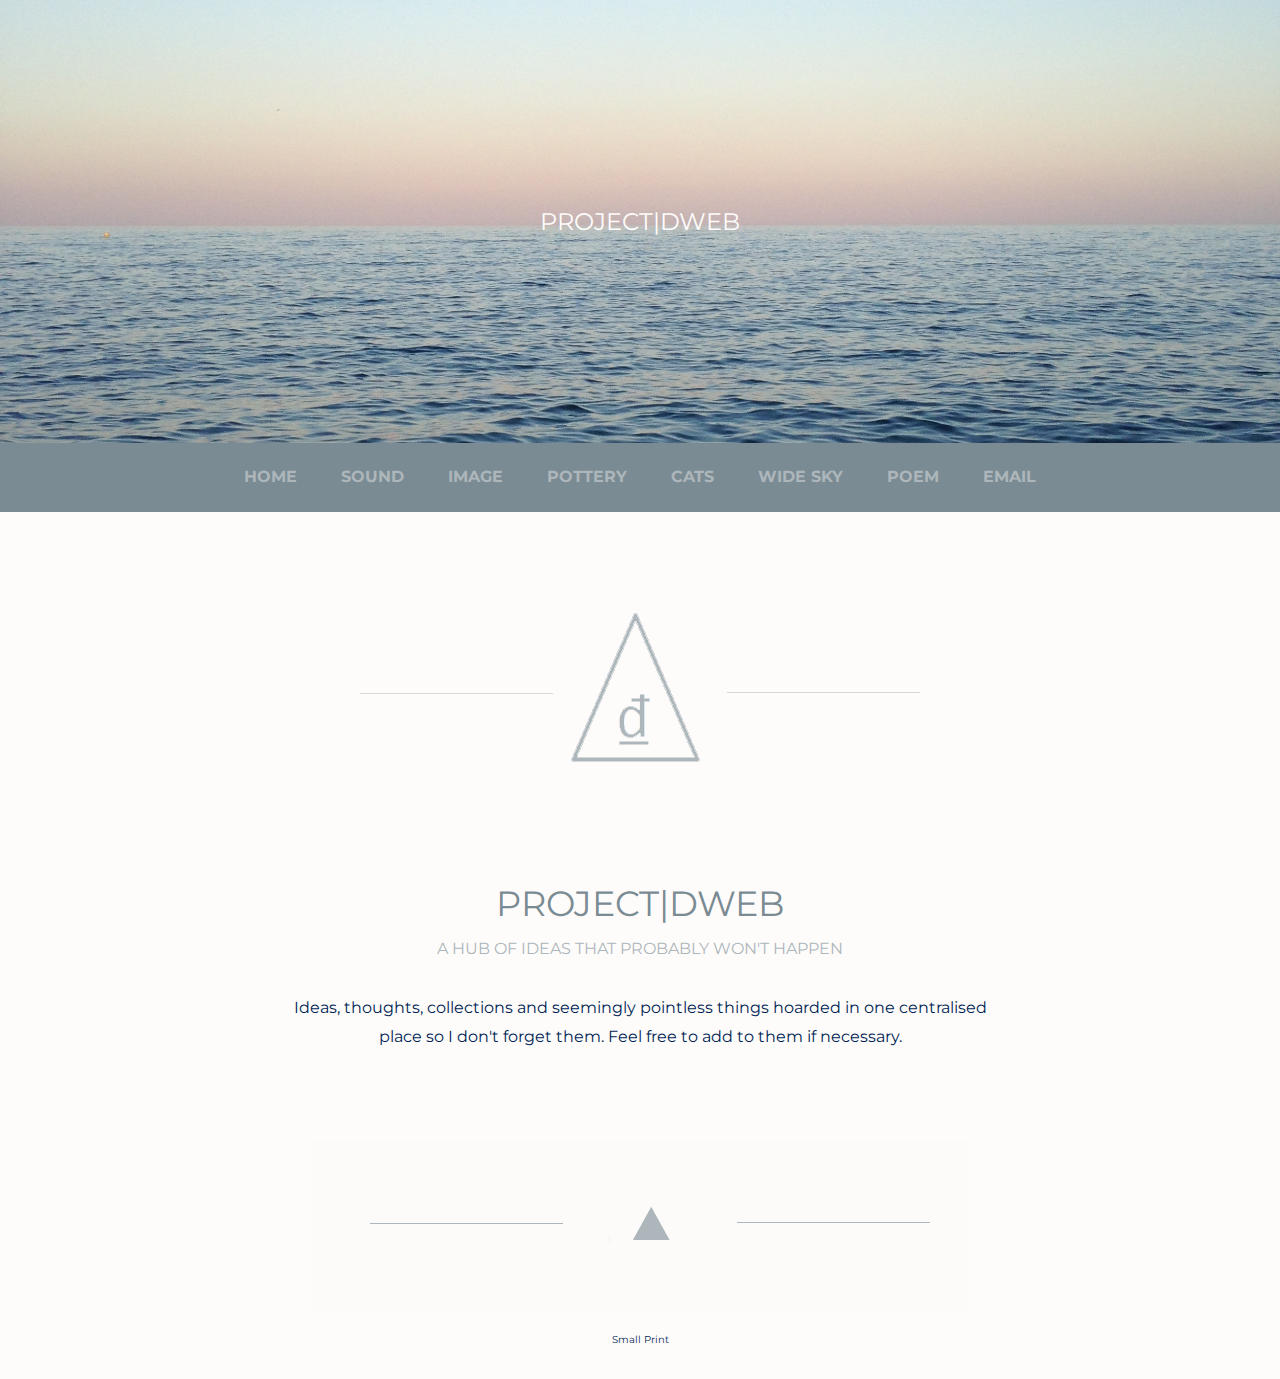
<file: index.html>
<html>
<head>
  <title>Project|dweb</title>
  <meta name="description" content="a site collecting all of dWeb projects">
    <meta charset="utf-8">
    <meta name="viewport" content="width=device-width">
    <link rel="stylesheet" href="css/reset.css">
    <link rel="stylesheet" href="css/style.css">
    <link rel="icon" type="image/ico" href="images/ico.png"/>
    <link rel="apple-touch-icon" href="images/ico_ios.png"/>
</head>

<body>
  <header>
    <h1>Project|Dweb</h1>
      </header>


      <nav id="nav" role="navigation">
        <a href="#nav" title="Show navigation">▲</a>
        <a href="#" title="Hide navigation">▲</a>
        <ul><li><a href="index.html">Home</a></li>
        <li><a href="music.html">Sound</a></li>
        <li><a href="video.html">Image</a></li>
        <li><a href="pottery.html">Pottery</a></li>
        <li><a href="https://www.instagram.com/explore/tags/claptonsmissingcatclub/" target="_blank">Cats</a></li>
        <li><a href="http://widesky.tumblr.com/" target="_blank">Wide Sky</a></li>
        <li><a href="http://youngbozalips.tumblr.com/" target="_blank">Poem</a></li>
        <li><a href="mailto:d_webster87@hotmail.com">Email</a></li></ul>
      </nav>


<img class="dweb_logo1" src="images/dweb_logo1_banner.png" alt="Projects dweb logo">

<section>

  <h2>Project|dweb</h2>
  <h3>A hub of ideas that probably won't happen</h3>
  <p>Ideas, thoughts, collections and seemingly pointless things hoarded in one centralised place so I don't forget them. Feel free to add to them if necessary.</p>
</section>

<footer>  <img src="images/dweb_logo2.png" alt="dweb logo 2">
  <small>Small Print</small></footer>

</section>
</body>
</html>
</file>
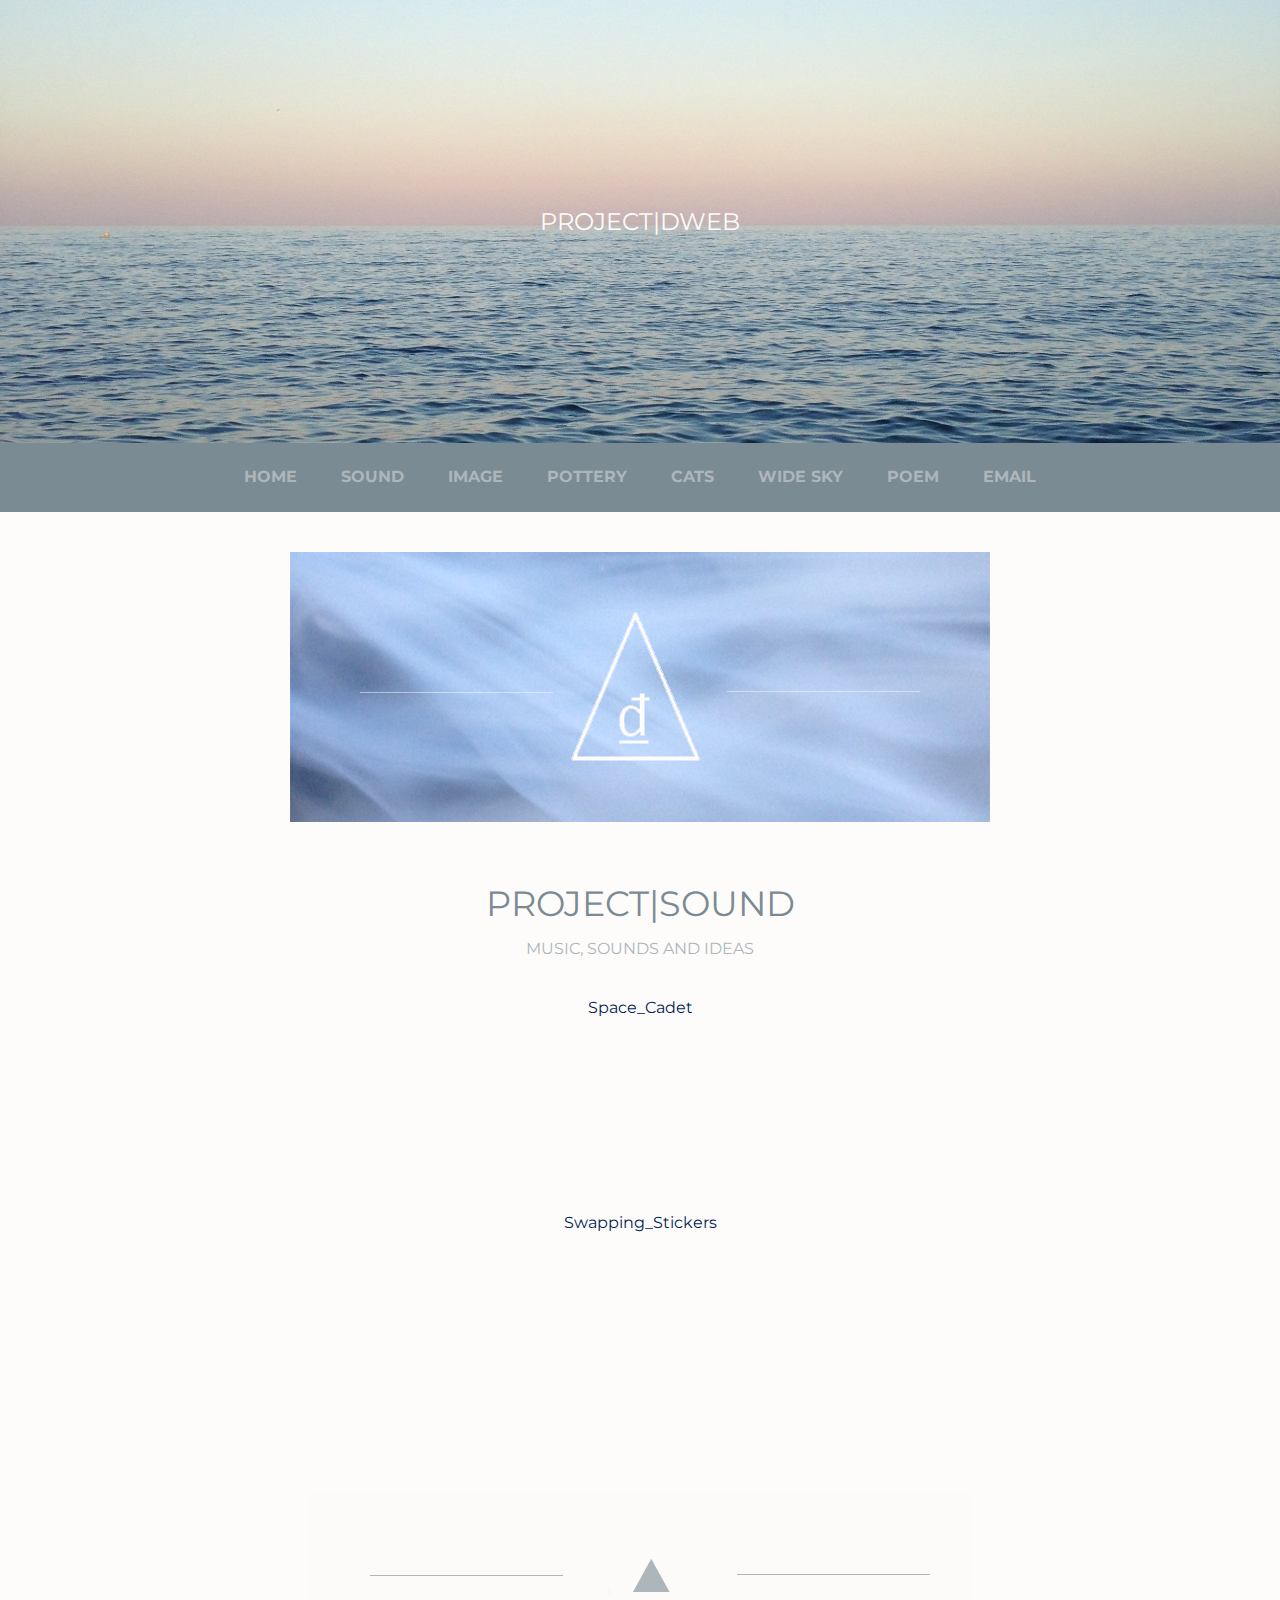
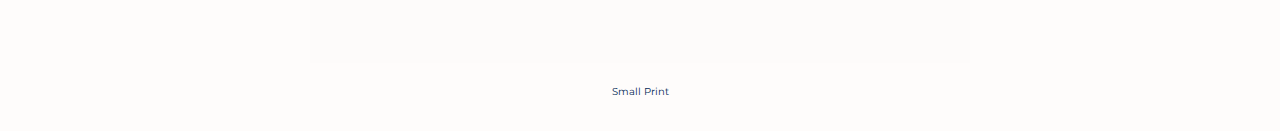
<file: music.html>
<html>
<head>
  <title>Project|dweb Music</title>
  <meta name="description" content="the music section of a site collecting all of dweb projects">
    <meta charset="utf-8">
    <meta name="viewport" content="width=device-width">
    <link rel="stylesheet" href="css/reset.css">
    <link rel="stylesheet" href="css/style.css">
  <link rel="icon" type="image/ico" href="images/ico.png"/
</head>

<body>
  <header>
    <h1>Project|dweb</h1>
      </header>




      <nav id="nav" role="navigation">
        <a href="#nav" title="Show navigation">▲</a>
        <a href="#" title="Hide navigation">▲</a>
        <ul><li><a href="index.html">Home</a></li>
        <li><a href="music.html">Sound</a></li>
        <li><a href="video.html">Image</a></li>
        <li><a href="pottery.html">Pottery</a></li>
        <li><a href="https://www.instagram.com/explore/tags/claptonsmissingcatclub/" target="_blank">Cats</a></li>
        <li><a href="http://widesky.tumblr.com/" target="_blank">Wide Sky</a></li>
        <li><a href="http://youngbozalips.tumblr.com/" target="_blank">Poem</a></li>
        <li><a href="mailto:d_webster87@hotmail.com">Email</a></li></ul>
      </nav>

<img src="images/logo_banner_smoke.jpg" alt="Projects dweb sounds">

<section>
        <div id="Sounds">
        <h2>Project|Sound</h2>
        <h3>Music, Sounds and Ideas</h3>

</section>

<section>
<p>Space_Cadet</p>
<iframe width="100%" height="166" scrolling="no" frameborder="no" src="https://w.soundcloud.com/player/?url=https%3A//api.soundcloud.com/tracks/248016841&amp;color=ff5500&amp;auto_play=false&amp;hide_related=false&amp;show_comments=true&amp;show_user=true&amp;show_reposts=false"></iframe>

</section>

<section>
<p>Swapping_Stickers</p>
<iframe width="100%" height="166" scrolling="no" frameborder="no" src="https://w.soundcloud.com/player/?url=https%3A//api.soundcloud.com/tracks/248016840&amp;color=ff5500&amp;auto_play=false&amp;hide_related=false&amp;show_comments=true&amp;show_user=true&amp;show_reposts=false"></iframe>

</section>

<footer>  <img src="images/dweb_logo2.png" alt="dweb logo 2">
  <small>Small Print</small></footer>

</section>
</body>
</html>
</file>
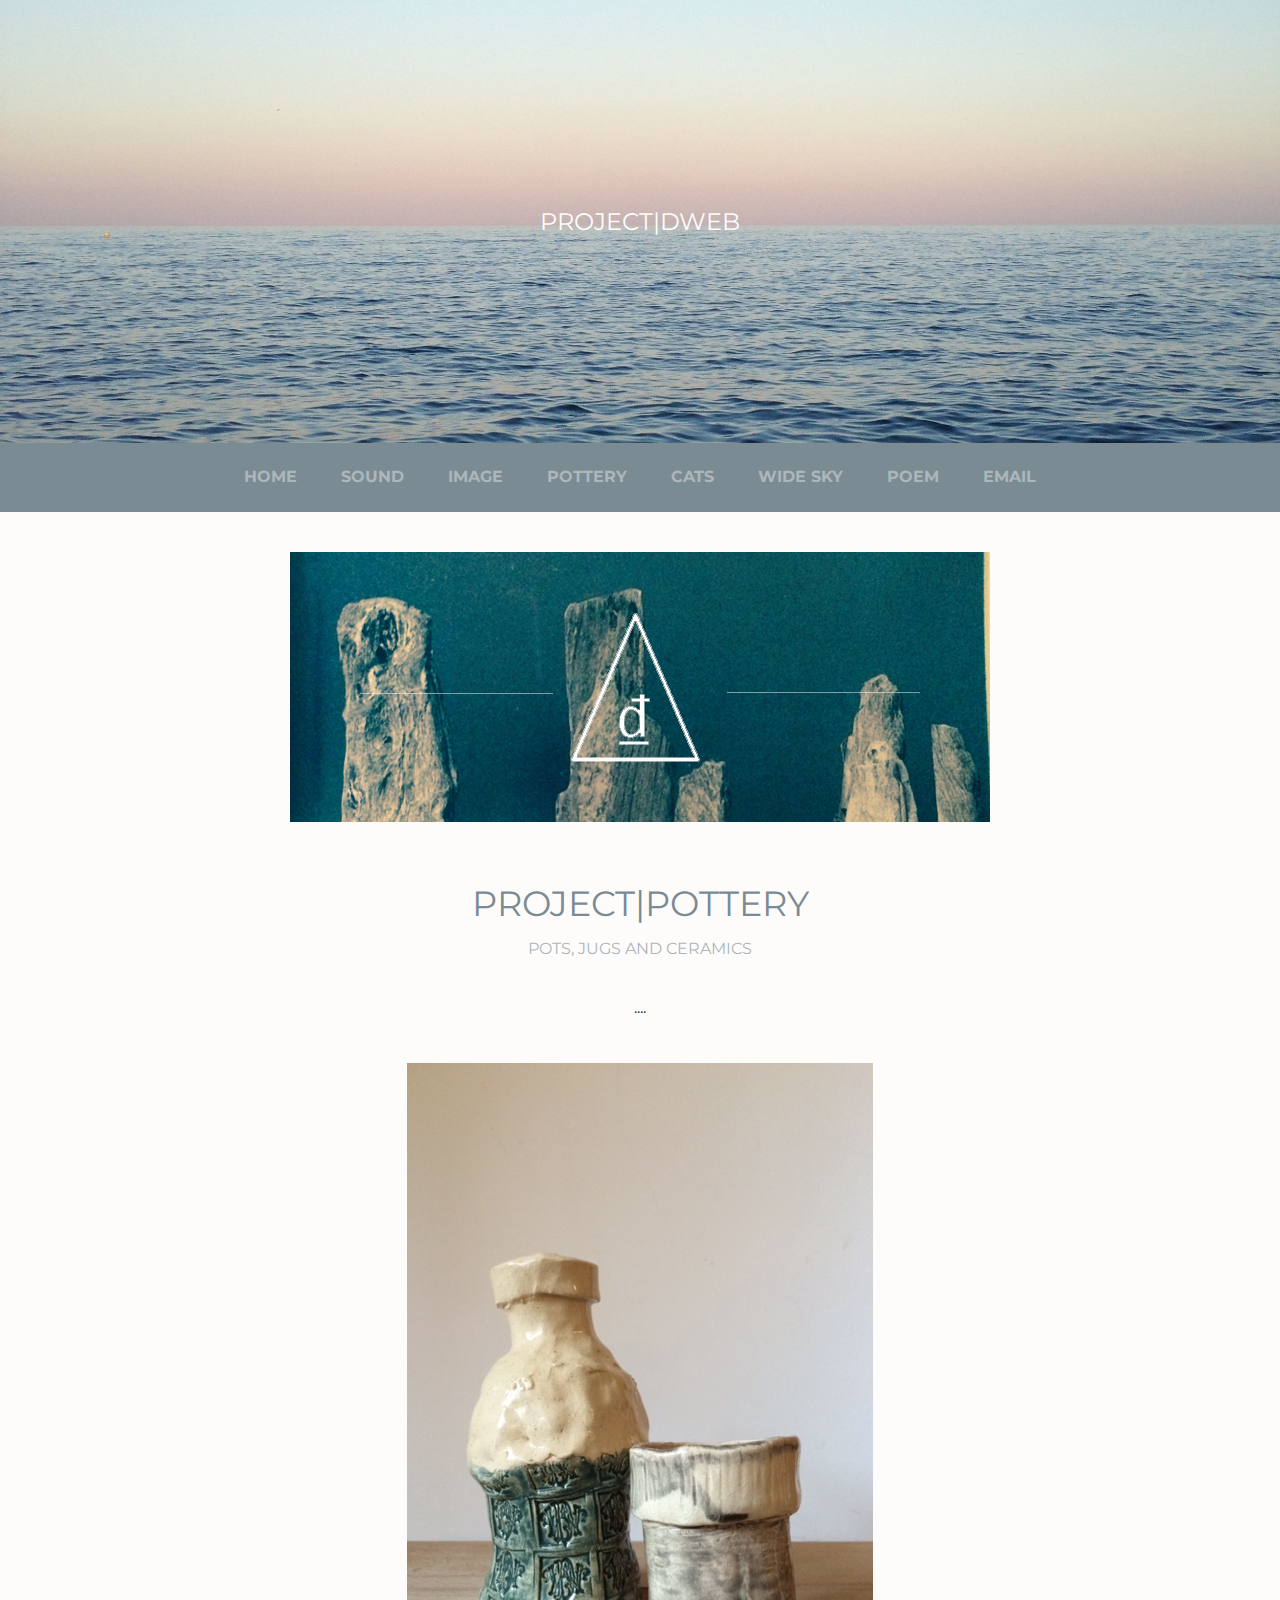
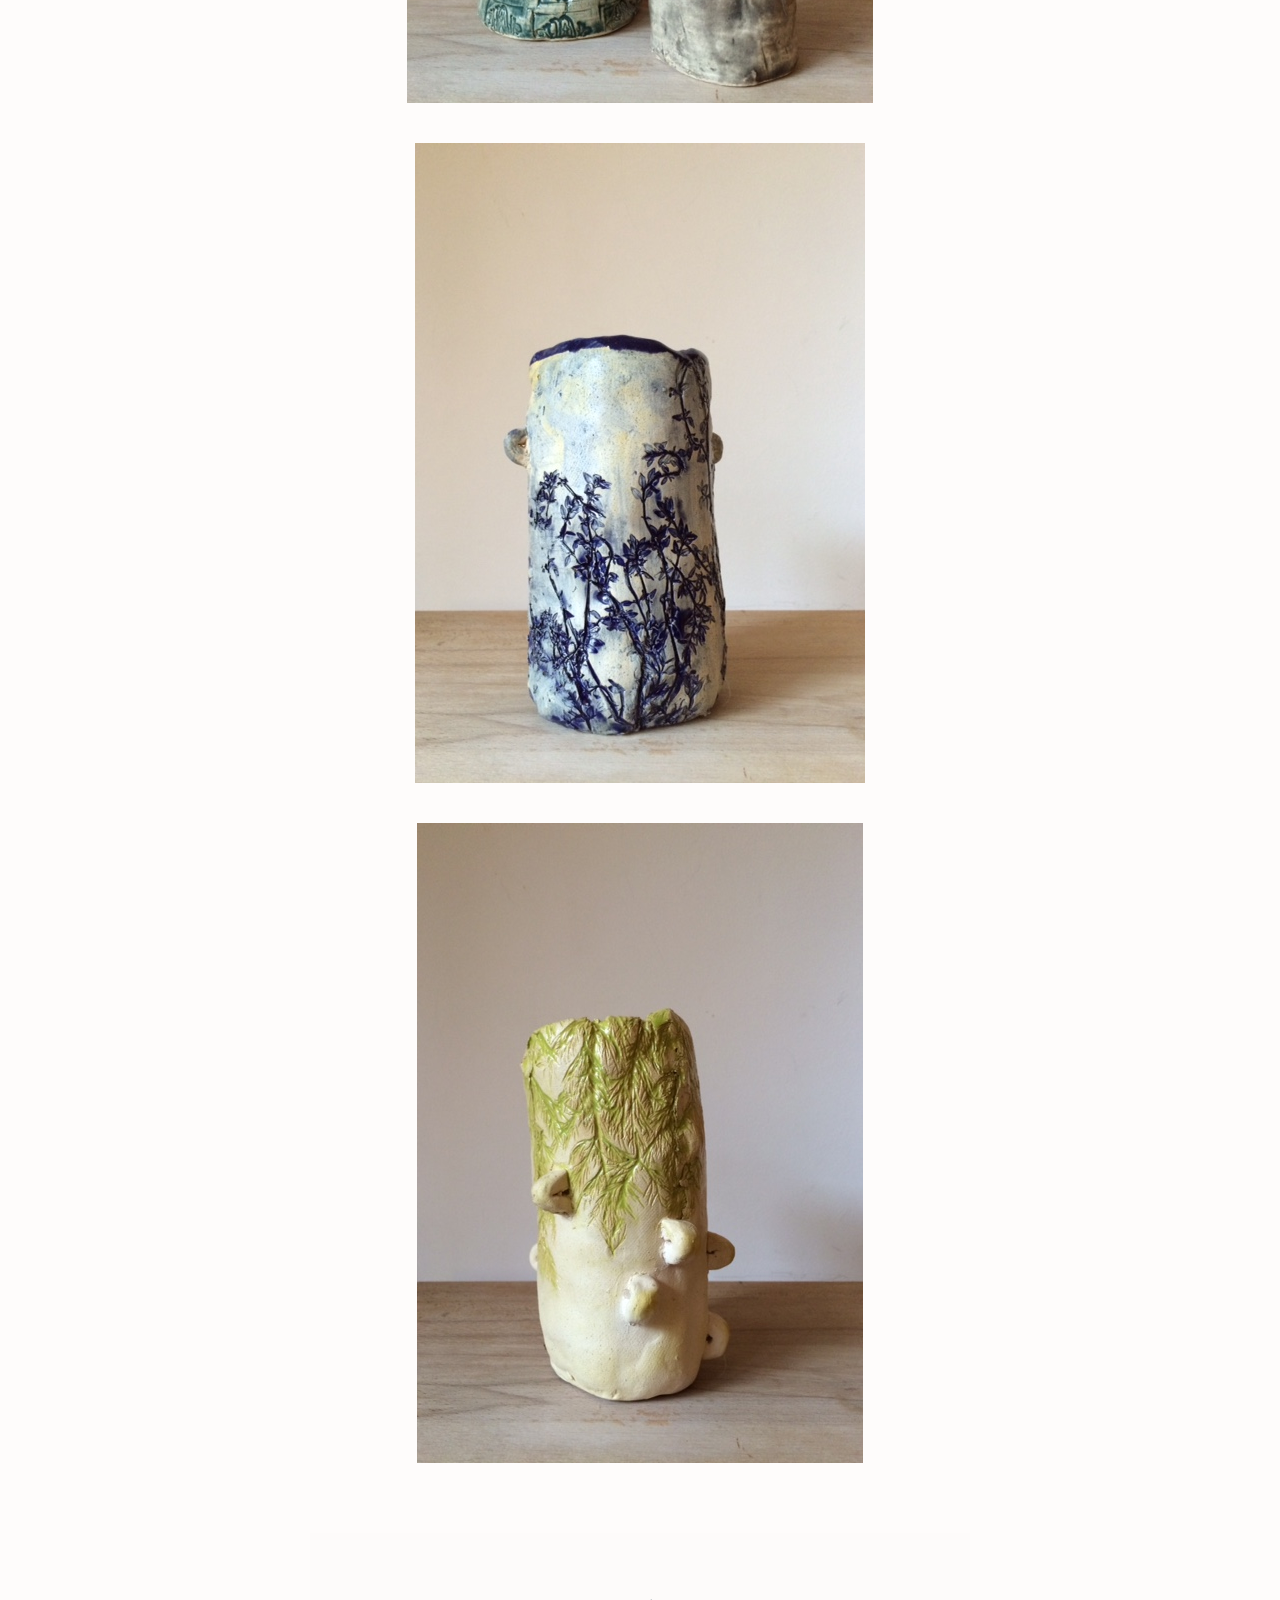
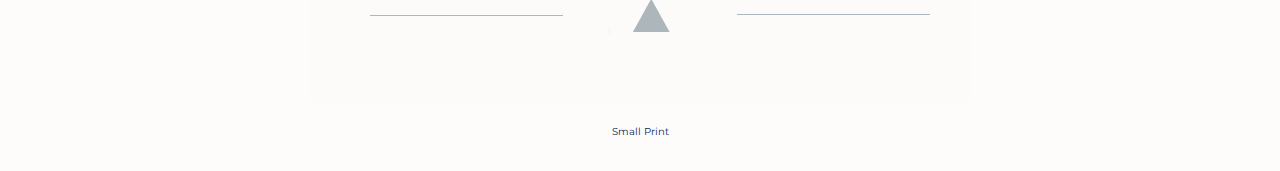
<file: pottery.html>
<html>
<head>
  <title>Project|dweb pottery</title>
  <meta name="description" content="the music section of a site collecting all of dweb projects">
    <meta charset="utf-8">
    <meta name="viewport" content="width=device-width">
    <link rel="stylesheet" href="css/reset.css">
    <link rel="stylesheet" href="css/style.css">
  <link rel="icon" type="image/ico" href="images/ico.png"/
</head>

<body>
  <header>
    <h1>Project|dweb</h1>
      </header>



      <nav id="nav" role="navigation">
        <a href="#nav" title="Show navigation">▲</a>
        <a href="#" title="Hide navigation">▲</a>
        <ul><li><a href="index.html">Home</a></li>
        <li><a href="music.html">Sound</a></li>
        <li><a href="video.html">Image</a></li>
        <li><a href="pottery.html">Pottery</a></li>
        <li><a href="https://www.instagram.com/explore/tags/claptonsmissingcatclub/" target="_blank">Cats</a></li>
        <li><a href="http://widesky.tumblr.com/" target="_blank">Wide Sky</a></li>
        <li><a href="http://youngbozalips.tumblr.com/" target="_blank">Poem</a></li>
        <li><a href="mailto:d_webster87@hotmail.com">Email</a></li></ul>
      </nav>
</section>
<img src="images/logo_banner_stones.jpg" alt="Projects dweb pottery">
<section>
        <div id="Pottery">
        <h2>Project|pottery</h2>
        <h3>Pots, Jugs and Ceramics</h3>
        <p>....</p>
</section>
<img src="images/pottery_saki.jpg" alt="Project dweb pottery saki bottle and cup">
<section>

</section>
<img src="images/pottery_bue.jpg" alt="Project dweb pottery blue jug">
<section>

</section>
<img src="images/pottery_green.jpg" alt="Project dweb pottery green jug">
<section>

<footer>  <img src="images/dweb_logo2.png" alt="dweb logo 2">
  <small>Small Print</small></footer>

</section>
</body>
</html>
</file>
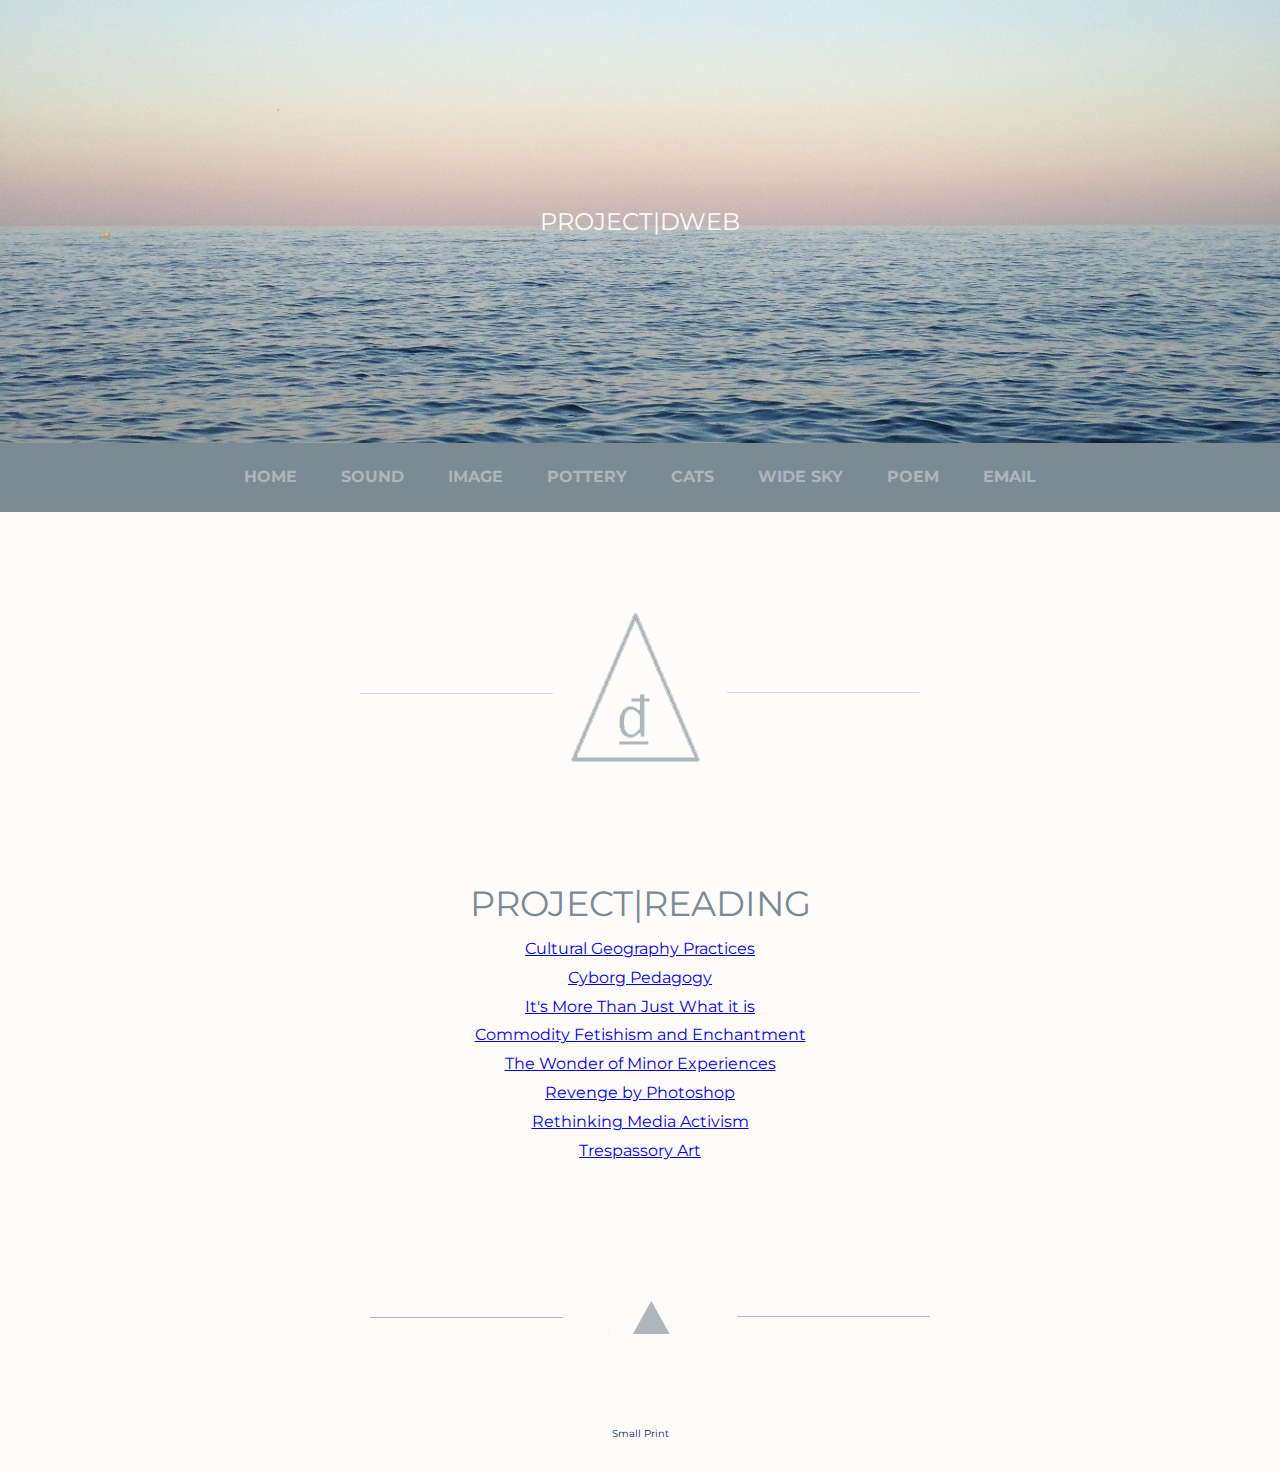
<file: reading.html>
<html>
<head>
  <title>Project|dweb</title>
  <meta name="description" content="a site collecting all of dWeb projects">
    <meta charset="utf-8">
    <meta name="viewport" content="width=device-width">
    <link rel="stylesheet" href="css/reset.css">
    <link rel="stylesheet" href="css/style.css">
    <link rel="icon" type="image/ico" href="images/ico.png"/>
    <link rel="apple-touch-icon" href="images/ico_ios.png"/>
</head>

<body>
  <header>
    <h1>Project|Dweb</h1>
      </header>


      <nav id="nav" role="navigation">
        <a href="#nav" title="Show navigation">▲</a>
        <a href="#" title="Hide navigation">▲</a>
        <ul><li><a href="index.html">Home</a></li>
        <li><a href="music.html">Sound</a></li>
        <li><a href="video.html">Image</a></li>
        <li><a href="pottery.html">Pottery</a></li>
        <li><a href="https://www.instagram.com/explore/tags/claptonsmissingcatclub/" target="_blank">Cats</a></li>
        <li><a href="http://widesky.tumblr.com/" target="_blank">Wide Sky</a></li>
        <li><a href="http://youngbozalips.tumblr.com/" target="_blank">Poem</a></li>
        <li><a href="mailto:d_webster87@hotmail.com">Email</a></li></ul>
      </nav>


<img class="dweb_logo1" src="images/dweb_logo1_banner.png" alt="Projects dweb logo">

<section>

  <h2>Project|READING</h2>
<ul><li><a href="uni/cultural_geog_practice.pdf" target="_blank">Cultural Geography Practices</a></li>
<li><a href="uni/cyborg_pedagogy.pdf" target="_blank">Cyborg Pedagogy</a></li>
<li><a href="uni/its_more_than_just.pdf" target="_blank">It's More Than Just What it is</a></li>
<li><a href="uni/jane_bennet.pdf" target="_blank">Commodity Fetishism and Enchantment</a></li>
<li><a href="uni/minor_experiences.pdf" target="_blank">The Wonder of Minor Experiences</a></li>
<li><a href="uni/photoshop.pdf" target="_blank">Revenge by Photoshop</a></li>
<li><a href="uni/rethinking_media_activism.pdf" target="_blank">Rethinking Media Activism</a></li>
<li><a href="uni/trespassory_art.pdf" target="_blank">Trespassory Art</a></li></ul>






</section>

<footer>  <img src="images/dweb_logo2.png" alt="dweb logo 2">
  <small>Small Print</small></footer>

</section>
</body>
</html>
</file>
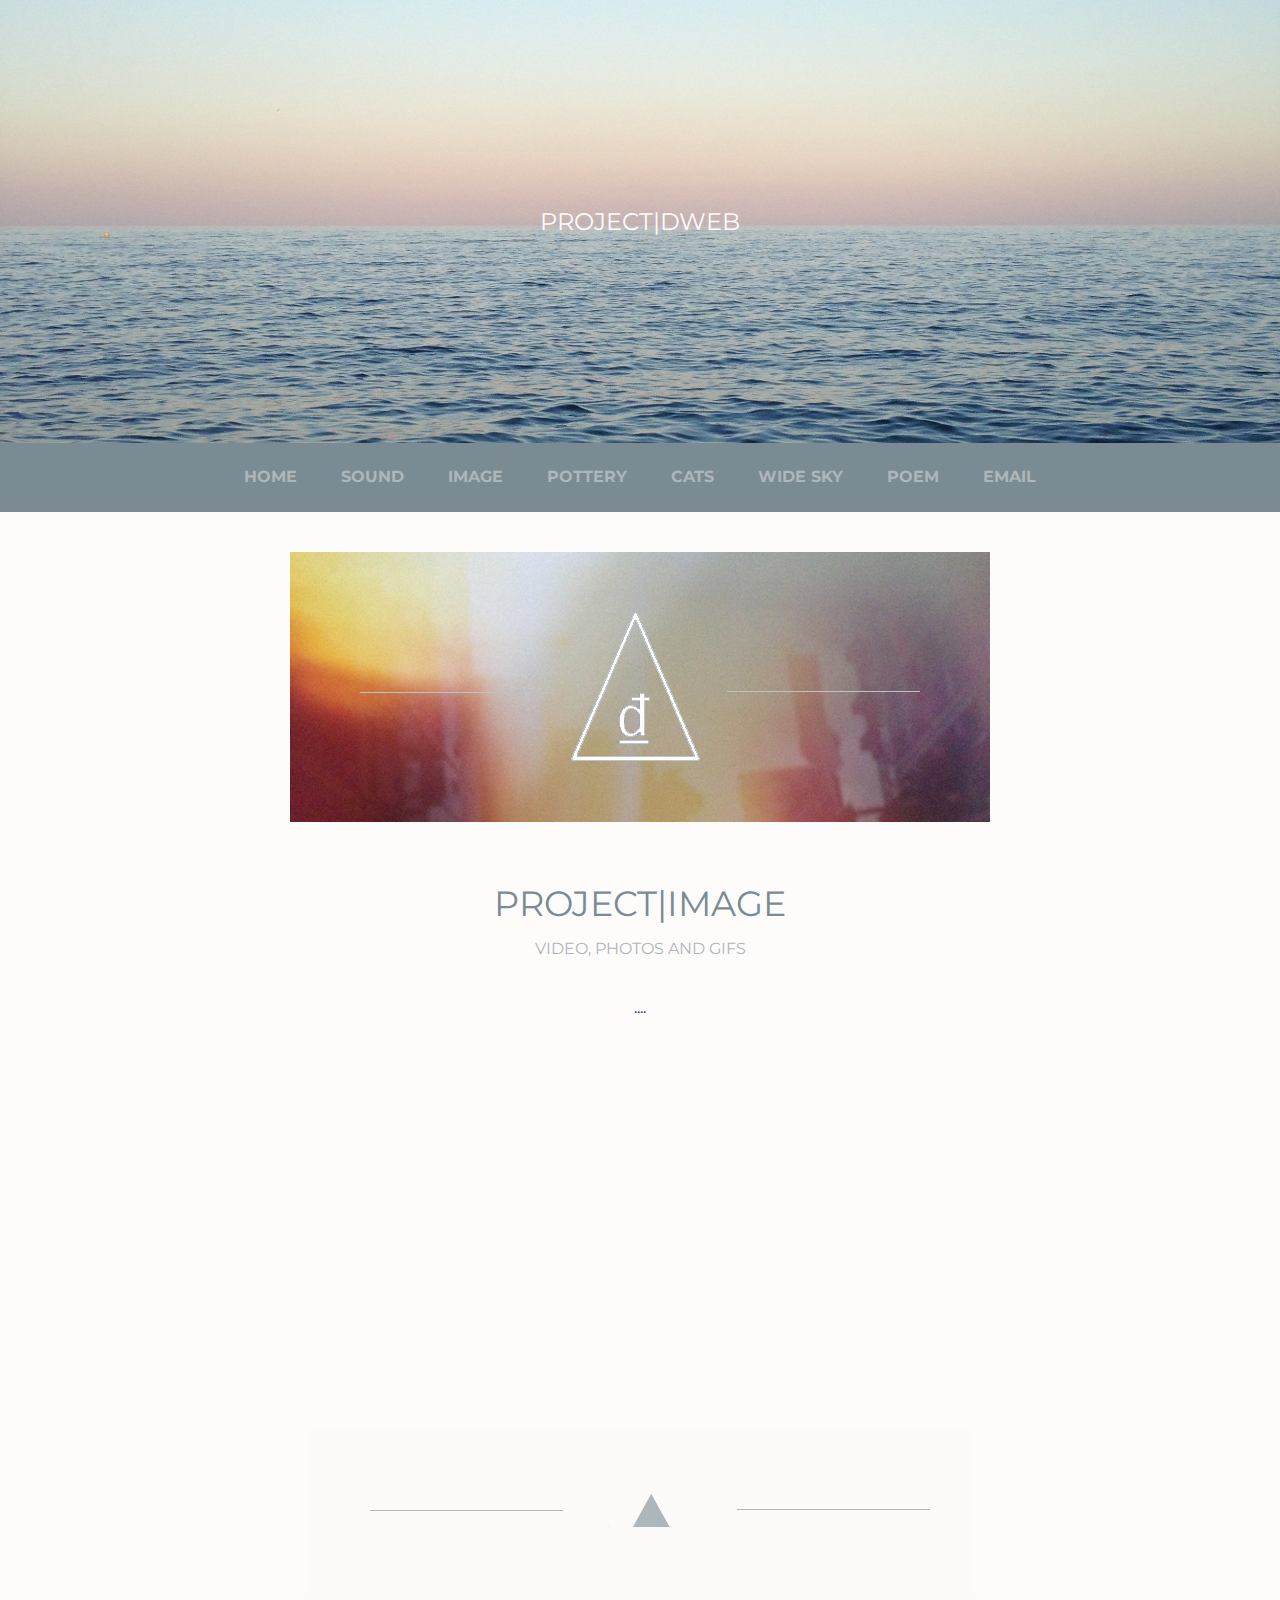
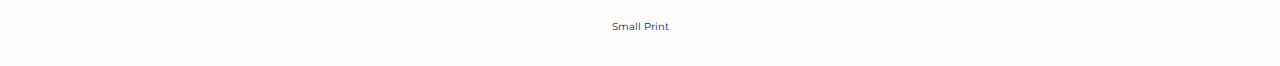
<file: video.html>
<html>
<head>
  <title>Project|dweb image</title>
  <meta name="description" content="the music section of a site collecting all of dweb projects">
    <meta charset="utf-8">
    <meta name="viewport" content="width=device-width">
    <link rel="stylesheet" href="css/reset.css">
    <link rel="stylesheet" href="css/style.css">
  <link rel="icon" type="image/ico" href="images/ico.png"/
</head>

<body>
  <header>
    <h1>Project|dweb</h1>
      </header>



      <nav id="nav" role="navigation">
        <a href="#nav" title="Show navigation">▲</a>
        <a href="#" title="Hide navigation">▲</a>
        <ul><li><a href="index.html">Home</a></li>
        <li><a href="music.html">Sound</a></li>
        <li><a href="video.html">Image</a></li>
        <li><a href="pottery.html">Pottery</a></li>
        <li><a href="https://www.instagram.com/explore/tags/claptonsmissingcatclub/" target="_blank">Cats</a></li>
        <li><a href="http://widesky.tumblr.com/" target="_blank">Wide Sky</a></li>
        <li><a href="http://youngbozalips.tumblr.com/" target="_blank">Poem</a></li>
        <li><a href="mailto:d_webster87@hotmail.com">Email</a></li></ul>
      </nav>

<img src="images/logo_banner_flare.jpg" alt="Projects dweb image">

<section>
        <div id="Sounds">
        <h2>Project|image</h2>
        <h3>Video, Photos and GIFs</h3>
        <p>....</p>
</section>

<section>
<iframe width="560" height="315" src="https://www.youtube.com/embed/dPyJ--BKX4U" frameborder="0" allowfullscreen></iframe>
</section>

<footer>  <img src="images/dweb_logo2.png" alt="dweb logo 2">
  <small>Small Print</small></footer>

</section>
</body>
</html>
</file>
<file: css/style.css>
@import url(https://fonts.googleapis.com/css?family=Montserrat:400,700);

body{
  font-family: "Montserrat", Arial, sans-serif;
  font-size: 16px;
  line-height: 1.8;
  text-align: center;
  background-color: #FEFCFB;
  color: #001F54;
}

header {

  padding: 200px 0 200px 0;
background-image: url(../images/header_sky.jpg);
background-position: center center;
background-repeat: no-repeat;
background-size: cover;
color: #FEFCFB;
text-transform: uppercase;
font-size: 24px;
}

nav {
  padding: 20px 0 20px 0;
  background-color: #7A8B93;
}

nav a {
  text-transform: uppercase;
  font-weight: 700;
   color: #ADB6BA;
   text-decoration: none;
   padding: 0 20px 0 20px;
}

nav a:hover {
  text-decoration: none;
  color: #0A1128;
}

#nav
{
    /* container */
}
    #nav > a
    {
        display: none;
    }
    #nav li
    {
        display: inline;
        margin: 0 auto;

    }

    /* first level */

    #nav > ul
    {
      display: inline;
      margin: 0 auto;
    }


    /* second level */

    #nav li ul
    {
        display: none;
        position: absolute;
        top: 100%;
    }
        #nav li:hover ul
        {
            display: block;
        }


section {
  max-width: 720px;
  margin: 0 auto 0 auto;
  padding: 0;
}

img {
  display: block;
  margin-top: 40px;
  margin-left: auto;
  margin-right: auto;}



h2 {
  font-size: 35px;
  margin-top: 50px;
  text-transform: uppercase;
  color: #7A8B93;
}


h3 {
  margin-bottom: 30px;
  text-transform: uppercase;
  color: #ADB6BA;
}

p {
  margin-bottom:20px;
}



footer {
  padding: 30px 0;
}

small {

display:block;
margin-top: 20px;
  font-size: 10px;
}


@media screen and (max-width: 720px) {
  img, iframe {
    max-width: 90%;
    margin-left: auto;
    margin-right: auto;
}

header {
  padding: 100px 20px;
}

nav a {
  display: block;
}

h2 {
  font-size: 24px;
}

h3 {
  font-size: 14px;
}

p {
font-size: 14px;
}


}

@media only screen and ( max-width: 720px )
{
    #nav
    {
        position: relative;
        padding: 10px 0;
    }
        #nav > a
        {
          position: relative;
          font-size: 20px;
        }
        #nav:not( :target ) > a:first-of-type,
        #nav:target > a:last-of-type
        {
            display: inline;
        }

    /* first level */

    #nav > ul
    {
        display: none;
        position: absolute;
        left: 0;
        right: 0;
    }
        #nav:target > ul
        {
            display: block;
            background-color: #7A8B93;
        }
        #nav > ul > li
        {
            width: 100%;
            float: none;
        }

    /* second level */

    #nav li ul
    {
        position: static;
    }

    $( '#nav li:has(ul)' ).doubleTapToGo();
}
</file>
